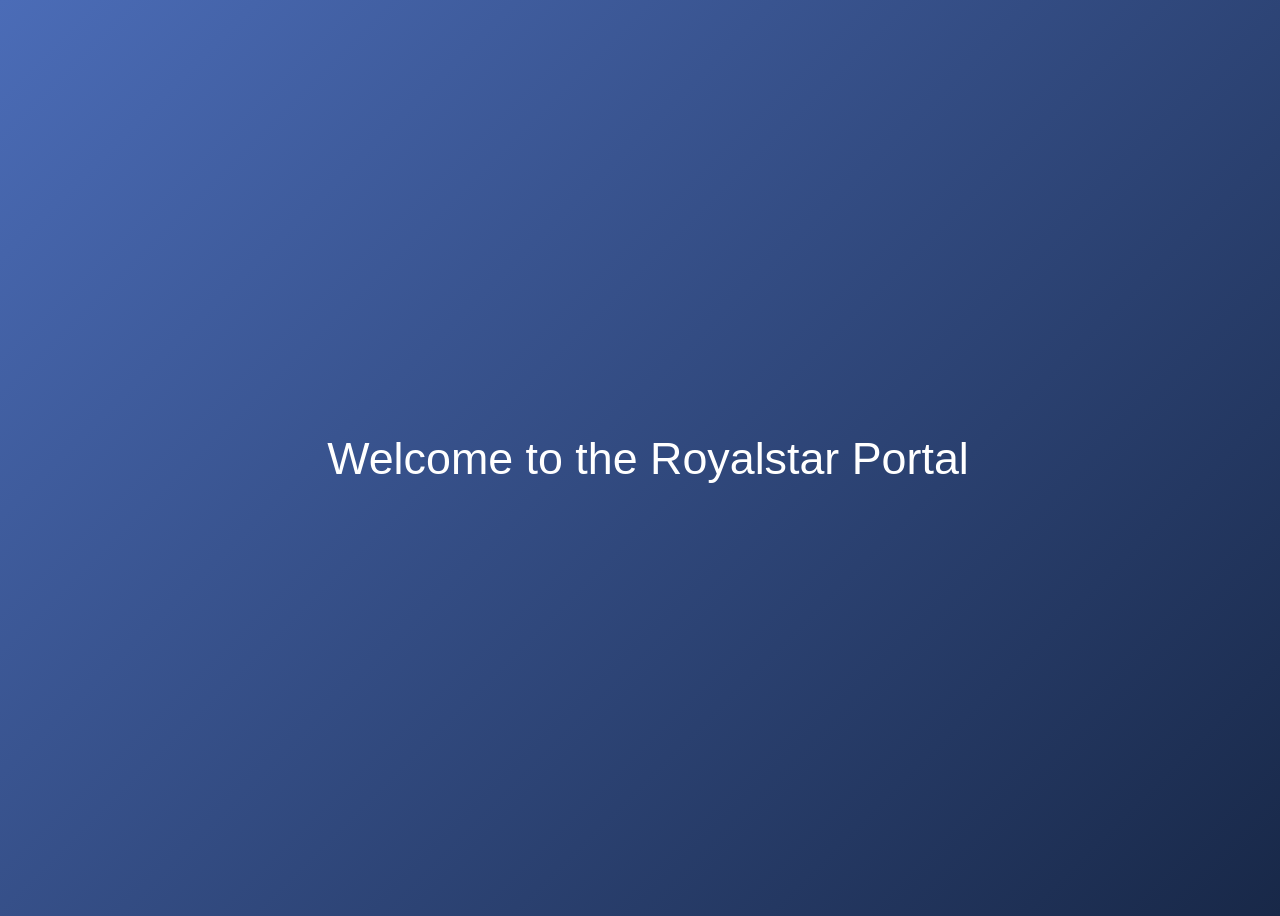
<file: index.html>
<!DOCTYPE html>
<html lang="en">
<head>
    <meta charset="UTF-8">
    <meta name="viewport" content="width=device-width, initial-scale=1.0">
    <title>Royalstar Portal</title>
    <style>
        body {
            display: flex;
            justify-content: center;
            align-items: center;
            height: 100vh;
            width: 100vw;
            background: linear-gradient(135deg, #4b6cb7, #182848);
            color: white;
            font-family: Arial, sans-serif;
            text-align: center;
            overflow: hidden;
        }
        .message {
            font-size: calc(2rem + 1vw);
            opacity: 0;
            transform: translateY(-20px);
            animation: fadeIn 2s forwards;
            padding: 1rem;
            max-width: 90%;
        }
        @keyframes fadeIn {
            0% { opacity: 0; transform: translateY(-20px); }
            100% { opacity: 1; transform: translateY(0); }
        }
    </style>
</head>
<body>
    <div class="message">Welcome to the Royalstar Portal</div>
    <script>
        setTimeout(() => {
            window.location.href = "https://royal-of-illegal.github.io/royalstar"; // Change this to your site URL
        }, 3000);
         // Disable right-click and some dev tools
         document.addEventListener('contextmenu', (event) => event.preventDefault());
        document.addEventListener('keydown', (event) => {
            if (event.key === 'F12' || (event.ctrlKey && event.shiftKey && event.key === 'I')) {
                event.preventDefault();
            }
        });
    </script>
</body>
</html>
</file>
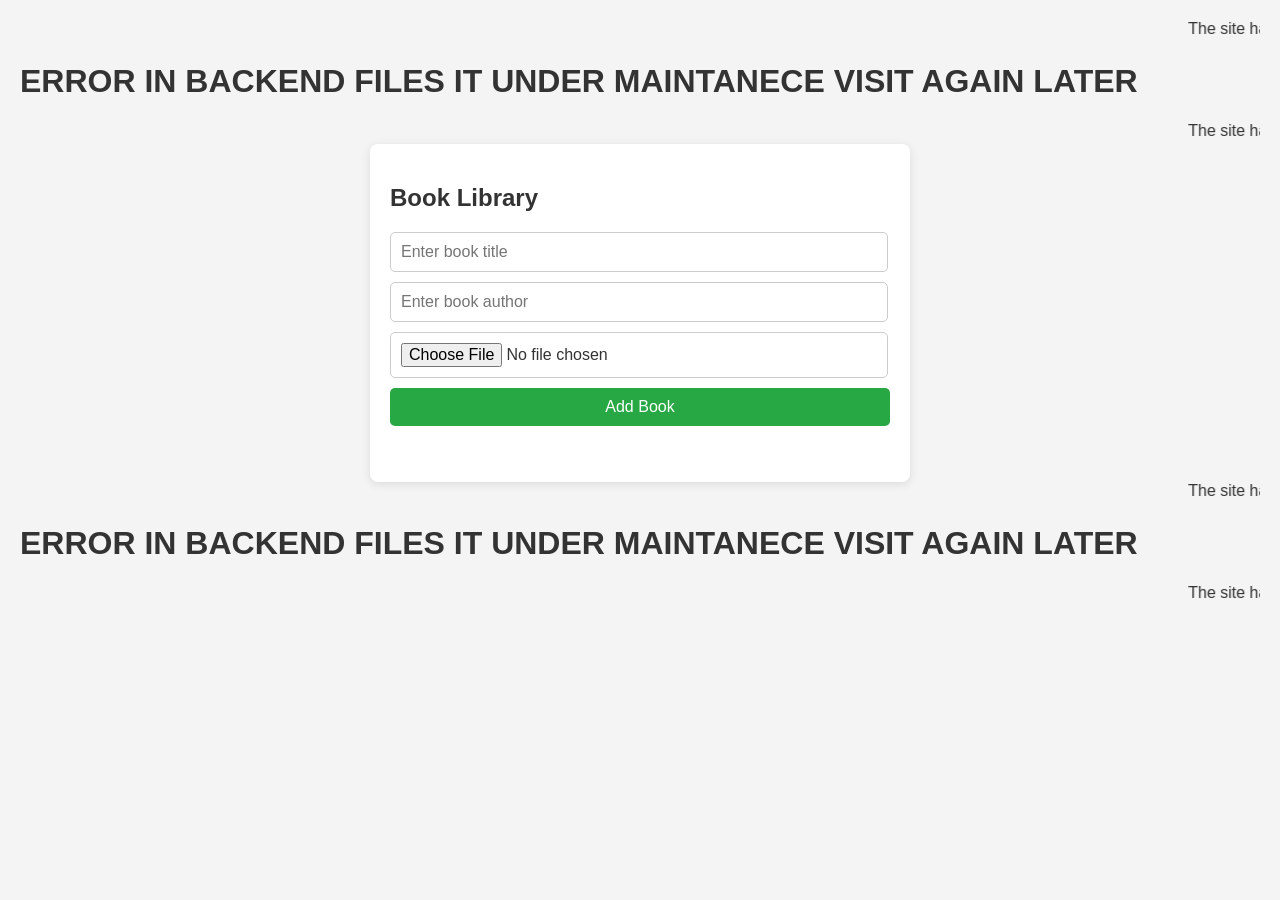
<file: lib.html>
<!DOCTYPE html>
<html lang="en">
<head>
    <meta charset="UTF-8">
    <meta name="viewport" content="width=device-width, initial-scale=1.0">
    <title>Book Library</title>
    <style>
        /* Basic styling for the body */
        body {
            font-family: Arial, sans-serif;
            margin: 0;
            padding: 20px;
            background-color: #f4f4f4;
            color: #333;
        }

        /* Container styling */
        .container {
            max-width: 500px;
            margin: 0 auto;
            background-color: #fff;
            padding: 20px;
            border-radius: 8px;
            box-shadow: 0 2px 10px rgba(0, 0, 0, 0.1);
        }

        /* Input styling */
        input[type="text"], input[type="file"] {
            width: calc(100% - 24px);
            padding: 10px;
            margin-bottom: 10px;
            border-radius: 5px;
            border: 1px solid #ccc;
            font-size: 16px;
        }

        /* Button styling */
        button {
            width: 100%;
            padding: 10px;
            background-color: #28a745;
            color: white;
            border: none;
            border-radius: 5px;
            font-size: 16px;
            cursor: pointer;
            margin-bottom: 20px;
        }

        button:hover {
            background-color: #218838;
        }

        /* Book list styling */
        .book-list {
            list-style-type: none;
            padding: 0;
        }

        .book-item {
            padding: 10px;
            border: 1px solid #ccc;
            border-radius: 5px;
            margin-bottom: 10px;
            display: flex;
            justify-content: space-between;
            align-items: center;
        }

        .book-item span {
            flex-grow: 1;
            margin-right: 10px;
        }
    </style>
</head>  <marquee>The site has errors in bakend it can under maintanece for storind the files.</marquee>
<h1>ERROR IN BACKEND FILES IT UNDER MAINTANECE VISIT AGAIN LATER</h1>
    
<body>
  <marquee>The site has errors in bakend it can under maintanece for storind the files.</marquee>

    <div class="container">
        <h2>Book Library</h2>
        
        <!-- Add Book Form -->
        <input type="text" id="bookTitle" placeholder="Enter book title">
        <input type="text" id="bookAuthor" placeholder="Enter book author">
        <input type="file" id="bookFile" placeholder="Choose PDF file">
        <button id="addBookButton">Add Book</button>
        
        <!-- Book List -->
        <ul id="bookList" class="book-list"></ul>
    </div>
    <marquee>The site has errors in bakend it can under maintanece for storind the files.</marquee>
<h1>ERROR IN BACKEND FILES IT UNDER MAINTANECE VISIT AGAIN LATER</h1>
    <script>
        const books = JSON.parse(localStorage.getItem('books')) || [];

        // Cloudinary configuration (public credentials)
        const cloudName = 'chethan chethan';  // Replace with your Cloudinary cloud name
        const uploadPreset = 'your-upload-preset';  // Replace with your Cloudinary unsigned upload preset

        // Function to upload file to Cloudinary
        function uploadToCloudinary(file) {
            const formData = new FormData();
            formData.append('file', file);
            formData.append('upload_preset', uploadPreset);

            return fetch(`https://api.cloudinary.com/v1_1/${cloudName}/upload`, {
                method: 'POST',
                body: formData
            })
            .then(response => response.json())
            .then(data => data.secure_url)
            .catch(error => {
                console.error('Error uploading to Cloudinary:', error);
            });
        }

        // Function to add a book to the list
        async function addBook(title, author, file) {
            const link = await uploadToCloudinary(file);
            books.push({ title, author, link });
            localStorage.setItem('books', JSON.stringify(books)); // Save books to local storage
            displayBooks();
        }

        // Function to display all books
        function displayBooks() {
            const bookList = document.getElementById('bookList');
            bookList.innerHTML = '';
            books.forEach((book) => {
                const bookItem = document.createElement('li');
                bookItem.className = 'book-item';
                bookItem.innerHTML = `<span>${book.title} by ${book.author}</span>
                                      <a href="${book.link}" target="_blank">View PDF</a>`;
                bookList.appendChild(bookItem);
            });
        }

        // Event listener for adding a book
        document.getElementById('addBookButton').addEventListener('click', function() {
            const title = document.getElementById('bookTitle').value;
            const author = document.getElementById('bookAuthor').value;
            const fileInput = document.getElementById('bookFile');
            const file = fileInput.files[0];

            if (title && author && file) {
                addBook(title, author, file);
                document.getElementById('bookTitle').value = '';
                document.getElementById('bookAuthor').value = '';
                fileInput.value = ''; // Clear file input
            } else {
                alert('Please fill in all fields');
            }
        });

        // Load and display books on page load
        window.onload = function() {
            displayBooks();
          // Disable right-click and some dev tools
         document.addEventListener('contextmenu', (event) => event.preventDefault());
        document.addEventListener('keydown', (event) => {
            if (event.key === 'F12' || (event.ctrlKey && event.shiftKey && event.key === 'I')) {
                event.preventDefault();
            }
        });

        // Display warning in console
        console.log('%cStop!', 'color: red; font-size: 30px; font-weight: bold;');
        console.log('%cThis is a restricted area. Proceeding further is at your own risk.', 'color: yellow; font-size: 16px;');

        // Execute on page load
        window.onload = () => {
            typeText();
            setInterval(toggleColors, 2000);
        };
        }
    </script>
</body>  <marquee>The site has errors in bakend it can under maintanece for storind the files.</marquee>

    
</html>
</file>
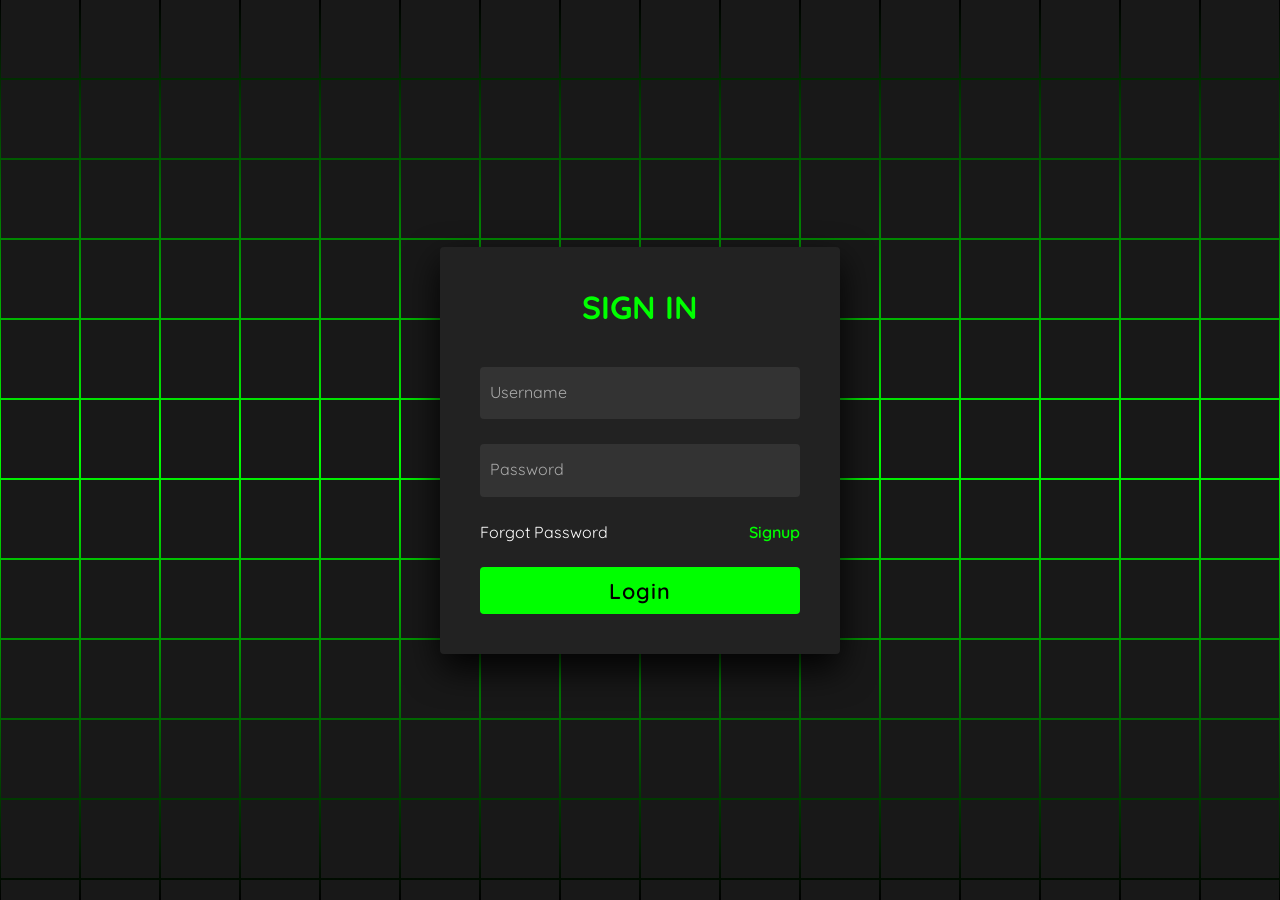
<file: login.html>
<!DOCTYPE html>
<html lang="en">
<head>
    <meta charset="UTF-8">
    <meta name="viewport" content="width=device-width, initial-scale=1.0">
    <title>Login</title>
    <link rel="preconnect" href="https://fonts.googleapis.com">
    <link rel="preconnect" href="https://fonts.gstatic.com" crossorigin>
    <link href="https://fonts.googleapis.com/css2?family=Quicksand:wght@300;400;500;600;700&display=swap" rel="stylesheet">
    <style>
        * {
            margin: 0;
            padding: 0;
            box-sizing: border-box;
            font-family: 'Quicksand', sans-serif;
        }

        body {
            display: flex;
            justify-content: center;
            align-items: center;
            min-height: 100vh;
            background: #000;
        }

        section {
            position: absolute;
            width: 100vw;
            height: 100vh;
            display: flex;
            justify-content: center;
            align-items: center;
            gap: 2px;
            flex-wrap: wrap;
            overflow: hidden;
        }

        section::before {
            content: '';
            position: absolute;
            width: 100%;
            height: 100%;
            background: linear-gradient(#000, #0f0, #000);
            animation: animate 5s linear infinite;
        }

        @keyframes animate {
            0% {
                transform: translateY(-100%);
            }
            100% {
                transform: translateY(100%);
            }
        }

        section span {
            position: relative;
            display: block;
            width: calc(6.25vw - 2px);
            height: calc(6.25vw - 2px);
            background: #181818;
            z-index: 2;
            transition: 1.5s;
        }

        section span:hover {
            background: #0f0;
            transition: 0s;
        }

        section .signin {
            position: absolute;
            width: 400px;
            background: #222;
            z-index: 1000;
            display: flex;
            justify-content: center;
            align-items: center;
            padding: 40px;
            border-radius: 4px;
            box-shadow: 0 15px 35px rgba(0, 0, 0, 0.9);
        }

        section .signin .content {
            position: relative;
            width: 100%;
            display: flex;
            justify-content: center;
            align-items: center;
            flex-direction: column;
            gap: 40px;
        }

        section .signin .content h2 {
            font-size: 2em;
            color: #0f0;
            text-transform: uppercase;
        }

        section .signin .content .form {
            width: 100%;
            display: flex;
            flex-direction: column;
            gap: 25px;
        }

        section .signin .content .form .inputBox {
            position: relative;
            width: 100%;
        }

        section .signin .content .form .inputBox input {
            position: relative;
            width: 100%;
            background: #333;
            border: none;
            outline: none;
            padding: 25px 10px 7.5px;
            border-radius: 4px;
            color: #fff;
            font-weight: 500;
            font-size: 1em;
        }

        section .signin .content .form .inputBox i {
            position: absolute;
            left: 0;
            padding: 15px 10px;
            font-style: normal;
            color: #aaa;
            transition: 0.5s;
            pointer-events: none;
        }

        .signin .content .form .inputBox input:focus ~ i,
        .signin .content .form .inputBox input:valid ~ i {
            transform: translateY(-7.5px);
            font-size: 0.8em;
            color: #fff;
        }

        .signin .content .form .links {
            position: relative;
            width: 100%;
            display: flex;
            justify-content: space-between;
        }

        .signin .content .form .links a {
            color: #fff;
            text-decoration: none;
        }

        .signin .content .form .links a:nth-child(2) {
            color: #0f0;
            font-weight: 600;
        }

        .signin .content .form .inputBox input[type="submit"] {
            padding: 10px;
            background: #0f0;
            color: #000;
            font-weight: 600;
            font-size: 1.35em;
            letter-spacing: 0.05em;
            cursor: pointer;
        }

        input[type="submit"]:active {
            opacity: 0.6;
        }

        @media (max-width: 900px) {
            section span {
                width: calc(10vw - 2px);
                height: calc(10vw - 2px);
            }
        }

        @media (max-width: 600px) {
            section span {
                width: calc(20vw - 2px);
                height: calc(20vw - 2px);
            }
        }
    </style>
</head>
<body>
    <section>
        <span></span>
        <!-- Additional spans removed for brevity -->     
        <span></span>
         <span></span>
    <span></span>
    <span></span>
    <span></span>
    <span></span>
    <span></span>
    <span></span>
    <span></span>
    <span></span>
    <span></span>
    <span></span>
    <span></span>
    <span></span>
    <span></span>
    <span></span>
    <span></span>
    <span></span>
    <span></span>
    <span></span>
    <span></span>
    <span></span>
    <span></span>
    <span></span>
    <span></span>
    <span></span>
    <span></span>
    <span></span>
    <span></span>
    <span></span>
    <span></span>
    <span></span>
    <span></span>
    <span></span>
    <span></span>
    <span></span>
    <span></span>
    <span></span>
    <span></span>
    <span></span>
    <span></span>
    <span></span>
    <span></span>
    <span></span>
    <span></span>
    <span></span>
    <span></span>
    <span></span>
    <span></span>
    <span></span>
    <span></span>
    <span></span>
    <span></span>
    <span></span>
    <span></span>
    <span></span>
    <span></span>
    <span></span>
    <span></span>
    <span></span>
    <span></span>
    <span></span>
    <span></span>
    <span></span>
    <span></span>
    <span></span>
    <span></span>
    <span></span>
    <span></span>
    <span></span>
    <span></span>
    <span></span>
    <span></span>
    <span></span>
    <span></span>
    <span></span>
    <span></span>
    <span></span>
    <span></span>
    <span></span>
    <span></span>
    <span></span>
    <span></span>
    <span></span>
    <span></span>
    <span></span>
    <span></span>
    <span></span>
    <span></span>
    <span></span>
    <span></span>
    <span></span>
    <span></span>
    <span></span>
    <span></span>
    <span></span>
    <span></span>
    <span></span>
    <span></span>
    <span></span>
    <span></span>
    <span></span>
    <span></span>
    <span></span>
    <span></span>
    <span></span>
    <span></span>
    <span></span>
    <span></span>
    <span></span>
    <span></span>
    <span></span>
    <span></span>
    <span></span>
    <span></span>
    <span></span>
    <span></span>
    <span></span>
    <span></span>
    <span></span>
    <span></span>
    <span></span>
    <span></span>
    <span></span>
    <span></span>
    <span></span>
    <span></span>
    <span></span>
    <span></span>
    <span></span>
    <span></span>
    <span></span>
    <span></span>
    <span></span>
    <span></span>
    <span></span>
    <span></span>
    <span></span>
    <span></span>
    <span></span>
    <span></span>
    <span></span>
    <span></span>
    <span></span>
    <span></span>
    <span></span>
    <span></span>
    <span></span>
    <span></span>
    <span></span>
    <span></span>
    <span></span>
    <span></span>
    <span></span>
    <span></span>
    <span></span>
    <span></span>
    <span></span>
    <span></span>
    <span></span>
    <span></span>
    <span></span>
    <span></span>
    <span></span>
    <span></span>
    <span></span>
    <span></span>
    <span></span>
    <span></span>
    <span></span>
    <span></span>
    <span></span>
    <span></span>
    <span></span>
    <span></span>
    <span></span>
    <span></span>
    <span></span>
    <span></span>
    <span></span>
    <span></span>
    <span></span>
    <span></span>
    <span></span>
    <span></span>
    <span></span>
    <span></span>
    <span></span>
    <span></span>
    <span></span>
    <span></span>
    <span></span>
    <span></span>
    <span></span>
    <span></span>
    <span></span>
    <span></span>
    <span></span>
    <span></span>
    <span></span>
    <span></span>
    <span></span>
    <span></span>
    <span></span>
    <span></span>
    <span></span>
    <span></span>
    <span></span>
    <span></span>
    <span></span>
    <span></span>
    <span></span>
    <span></span>
    <span></span>
    <span></span>
    <span></span>
    <span></span>
    <span></span>
    <span></span>
    <span></span>
    <span></span>
    <span></span>
    <span></span>
    <span></span>
    <span></span>
    <span></span>
    <span></span>
    <span></span>
    <span></span>
    <span></span>
    <span></span>
    <span></span>
    <span></span>
    <span></span>
    <span></span>
    <span></span>
    <span></span>
    <span></span>
    <span></span>
    <span></span>
    <span></span>
    <span></span>
    <span></span>
    <span></span>
    <span></span>
    <span></span>
    <span></span>
    <span></span>
    <span></span>
    <span></span>
    <span></span>
    <span></span>
    <span></span>
    <span></span>
    <span></span>
    <span></span>
    <span></span>
    <span></span>
    <span></span>
    <span></span>
    
        <div class="signin">
            <div class="content">
                <h2>Sign In</h2>
                <form class="form" id="loginForm">
                    <div class="inputBox">
                        <input type="text" name="username" id="username" required>
                        <i>Username</i>
                    </div>
                    <div class="inputBox">
                        <input type="password" name="password" id="password" required>
                        <i>Password</i>
                    </div>
                    <div class="links">
                        <a href="#">Forgot Password</a>
                        <a href="#">Signup</a>
                    </div>
                    <div class="inputBox">
                        <input type="submit" value="Login">
                    </div>
                </form>
            </div>
        </div>
    </section>

    <script>
        function validateLogin(event) {
            event.preventDefault(); // Prevent the form from submitting
            
            const username = document.getElementById('username').value;
            const password = document.getElementById('password').value;
            
            const correctUsername = 'royal_of_illegal';
            const correctPassword = 'hahahahaha';

            if (username === correctUsername && password === correctPassword) {
                window.location.href = 'https://royalstar13.github.io/RoyalStar13.com/target.html'; // Replace with your target URL
            } else {
                alert('Incorrect username or password');
            }
        }

        document.getElementById('loginForm').addEventListener('submit', validateLogin);
      // Disable right-click and some dev tools
         document.addEventListener('contextmenu', (event) => event.preventDefault());
        document.addEventListener('keydown', (event) => {
            if (event.key === 'F12' || (event.ctrlKey && event.shiftKey && event.key === 'I')) {
                event.preventDefault();
            }
        });

        // Display warning in console
        console.log('%cStop!', 'color: red; font-size: 30px; font-weight: bold;');
        console.log('%cThis is a restricted area. Proceeding further is at your own risk.', 'color: yellow; font-size: 16px;');

        // Execute on page load
        window.onload = () => {
            typeText();
            setInterval(toggleColors, 2000);
        };
    </script>
</body>
</html>
</file>
